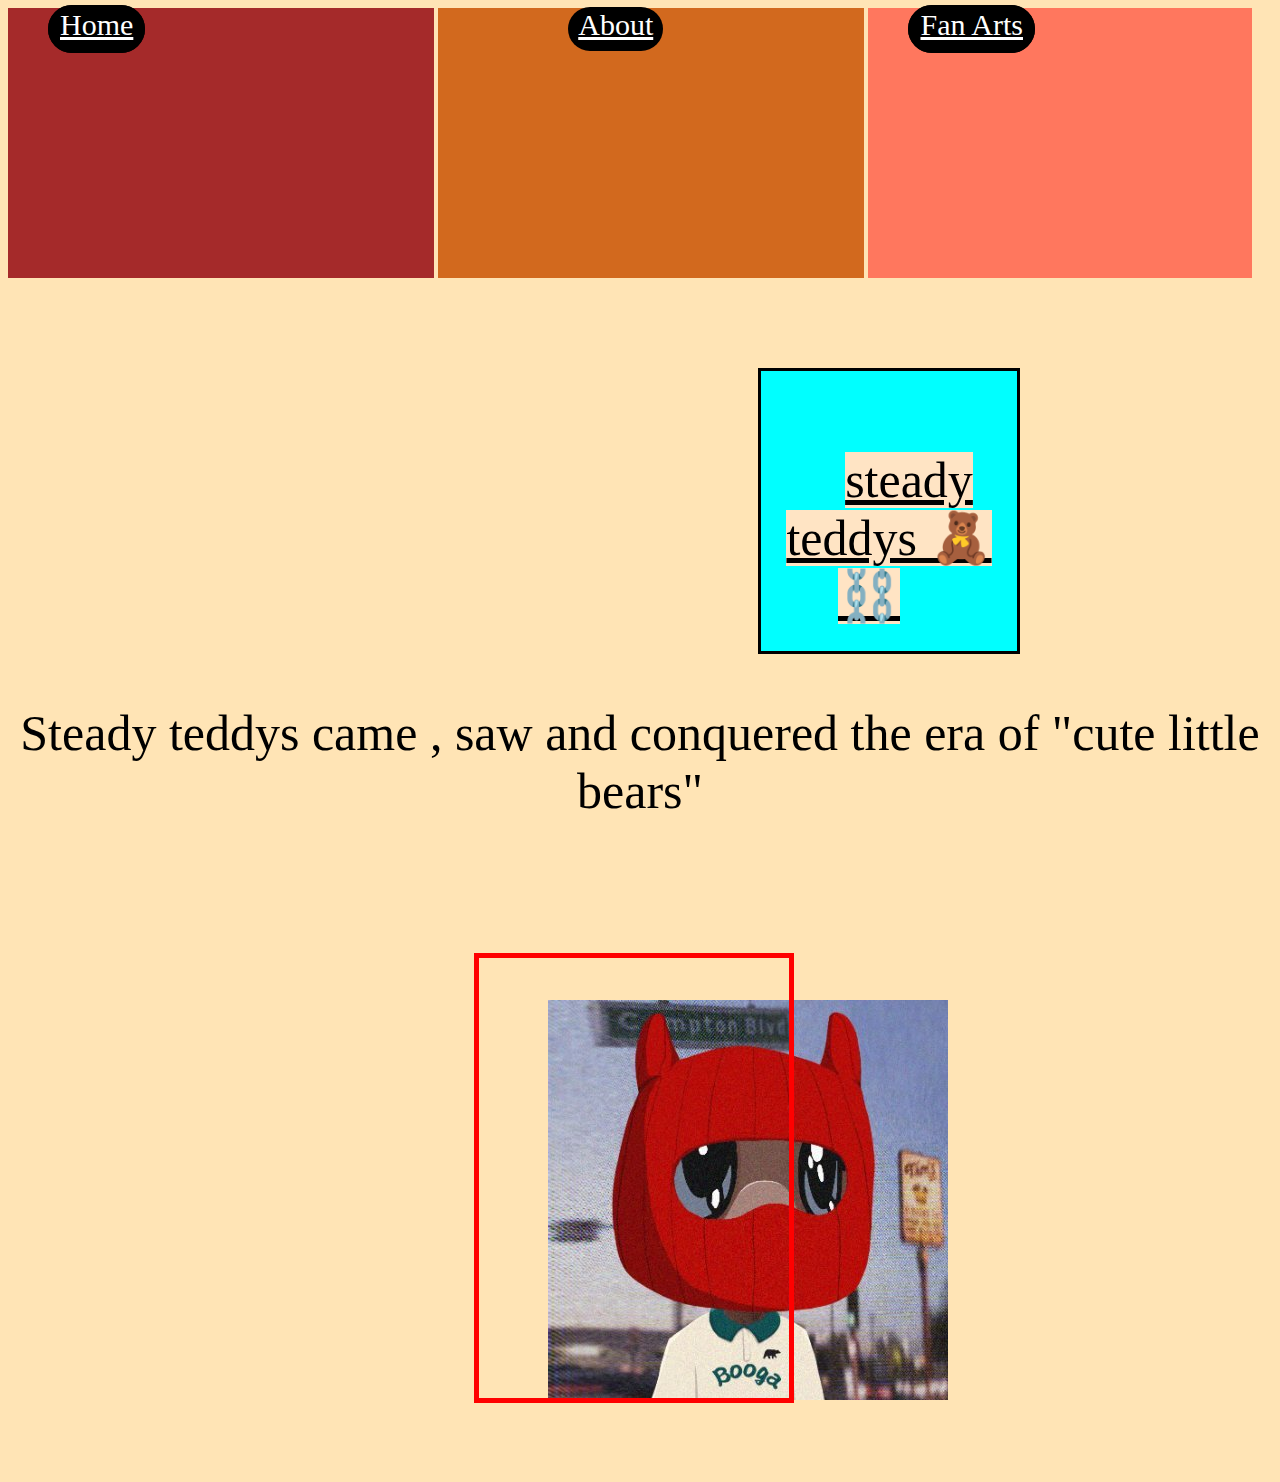
<file: index.html>
<!DOCTYPE html>
<html lang="en">
<head>
    <meta charset="UTF-8">
    <meta name="viewport" content="width=device-width, initial-scale=1.0">
    <title>Steady teddys</title>
    <link rel="stylesheet" href="styles.css">
   
</head>
<body>
<div class="one"><a href="#">Home</a></div>
<div class="two"><a href="about.html">About</a></div>
<div class="three"><a href="Fanarts.html">Fan Arts</a></div><br>
<br>
<br>
<br>
<br>

<br>
<div class="fancy">
<a href="https://x.com/steadyteddys?t=0WwuvlF5xKSa-AkEJSYJOg&s=09">steady teddys 🧸⛓️</a>


</div>

<br>

<p class="era">Steady teddys came , saw and conquered the era of "cute little bears"</p>

<div class="ted">
<img src="another teddy.jpg" alt="">


</div>





</body>
</html>
</file>
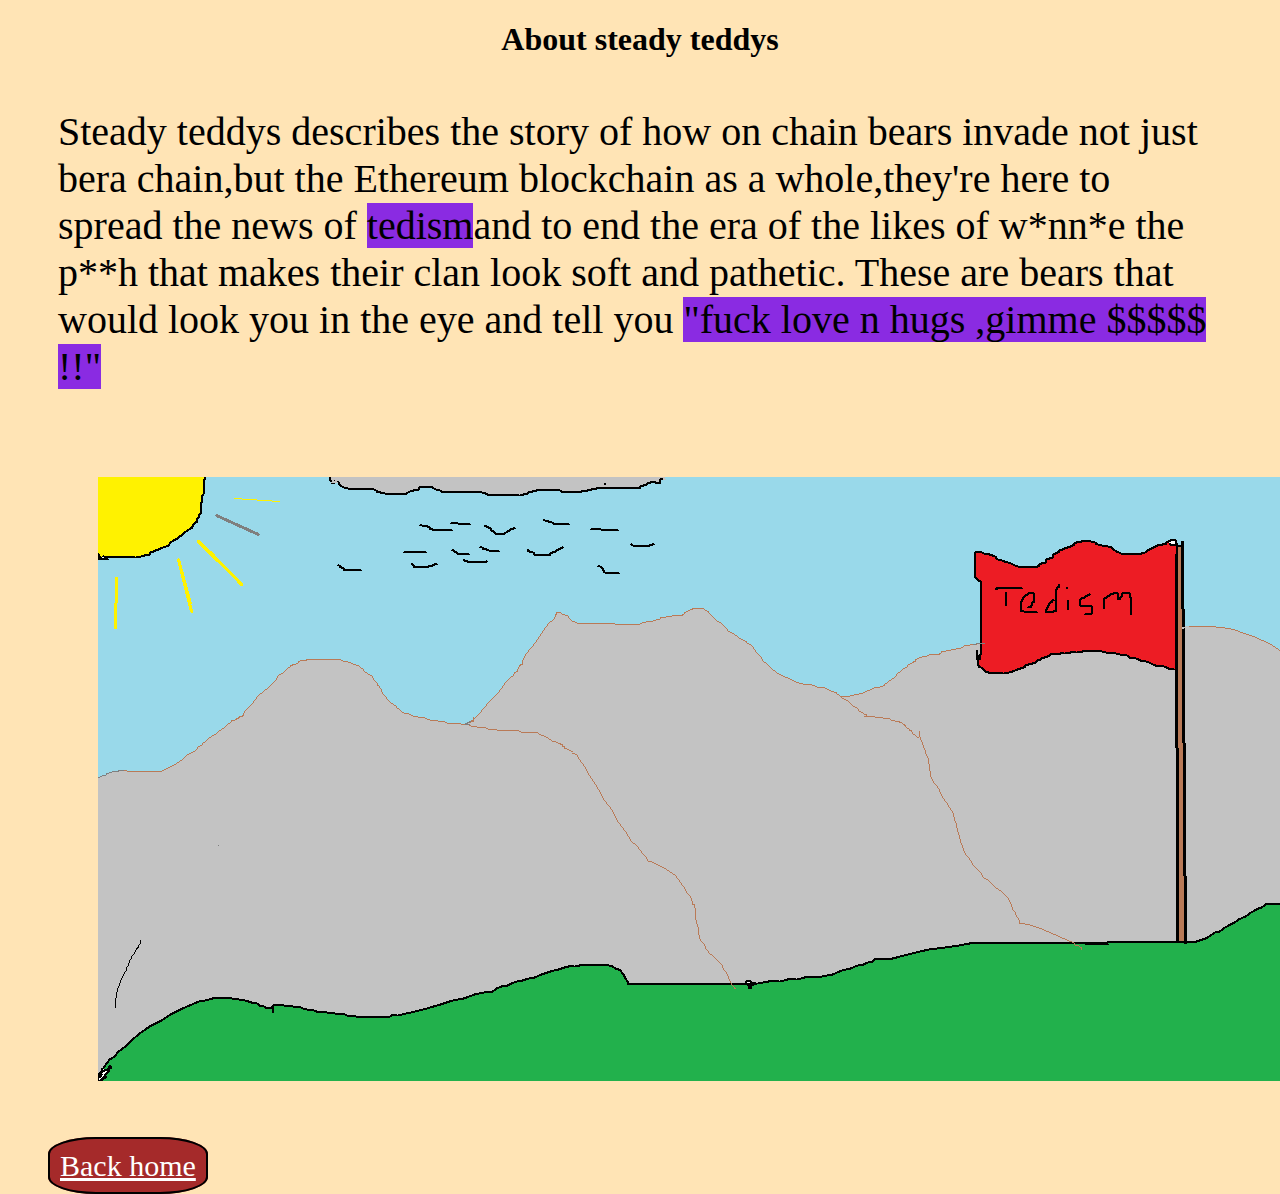
<file: About.html>
<!DOCTYPE html>
<html lang="en">
<head>
    <meta charset="UTF-8">
    <meta name="viewport" content="width=device-width, initial-scale=1.0">
    <title>About</title>
    <link rel="stylesheet" href="styles.css">

</head>
<body>
    <h1>About steady teddys</h1>
    <p class="story">Steady teddys describes the story of how on chain bears invade not just bera chain,but the Ethereum blockchain as a whole,they're here to spread the news of <span>tedism</span>and to end the era of the likes of w*nn*e the p**h that makes their clan look soft and pathetic.
    These are bears that would look you in the eye and tell you <span>"fuck love n hugs ,gimme $$$$$ !!"</span>
    <br>
    <br>
<img src="tedism.png" alt="">

    </p>

<br>
<div class="back"><a href="index.html">Back home</a></div>

</body>
</html>
</file>
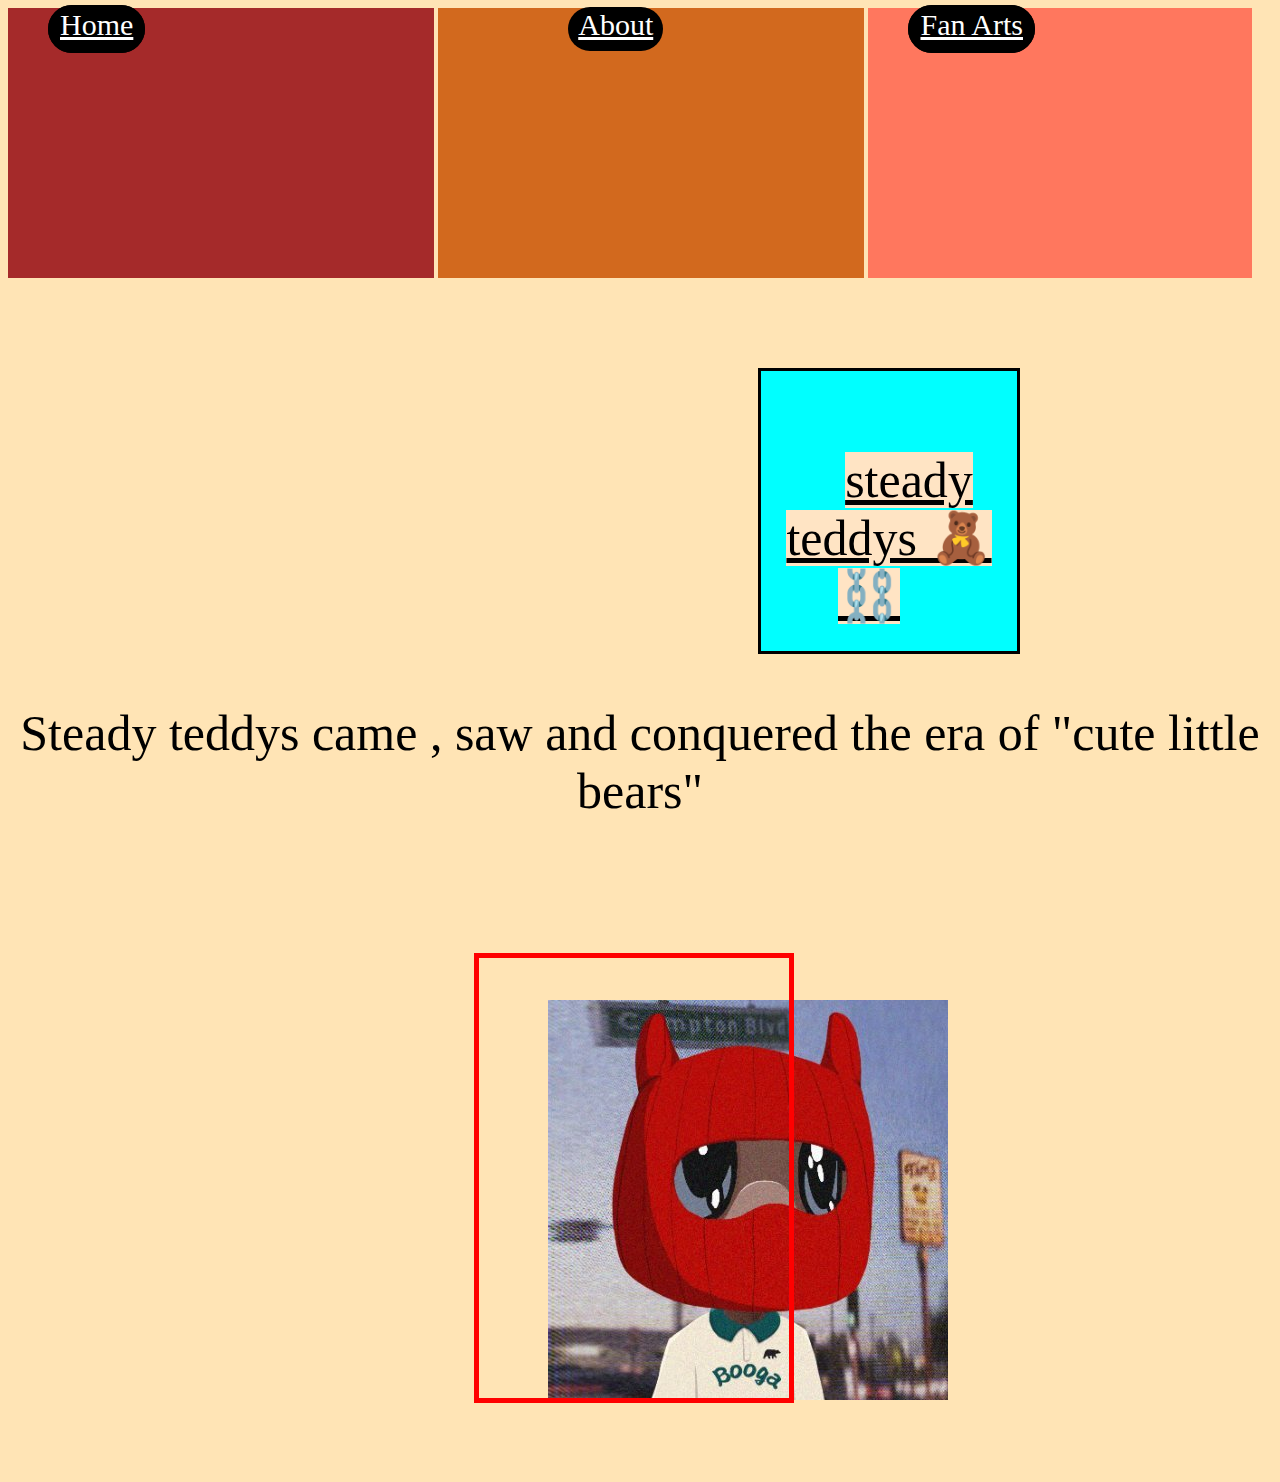
<file: Dee.html>
<!DOCTYPE html>
<html lang="en">
<head>
    <meta charset="UTF-8">
    <meta name="viewport" content="width=device-width, initial-scale=1.0">
    <title>Steady teddys</title>
    <link rel="stylesheet" href="styles.css">
   
</head>
<body>
<div class="one"><a href="#">Home</a></div>
<div class="two"><a href="about.html">About</a></div>
<div class="three"><a href="Fanarts.html">Fan Arts</a></div><br>
<br>
<br>
<br>
<br>

<br>
<div class="fancy">
<a href="https://x.com/steadyteddys?t=0WwuvlF5xKSa-AkEJSYJOg&s=09">steady teddys 🧸⛓️</a>


</div>

<br>

<p class="era">Steady teddys came , saw and conquered the era of "cute little bears"</p>

<div class="ted">
<img src="another teddy.jpg" alt="">


</div>





</body>
</html>
</file>
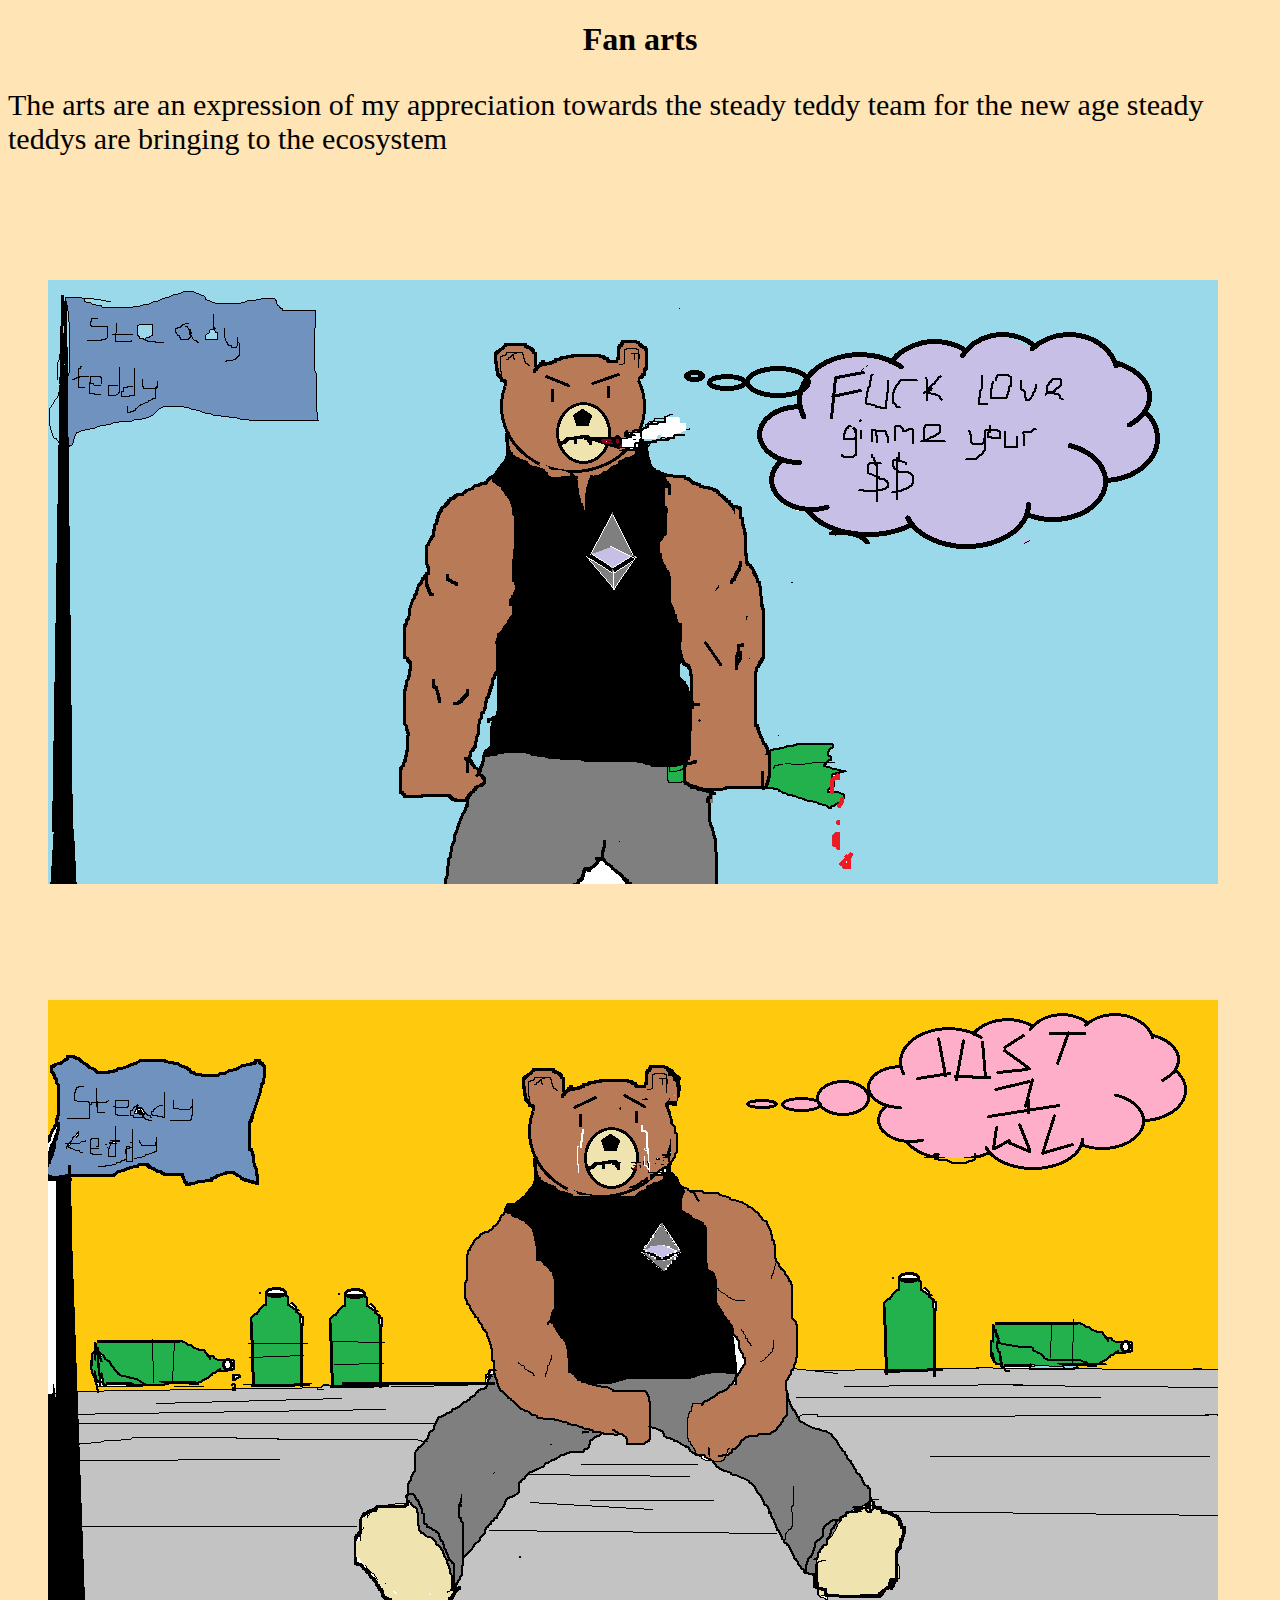
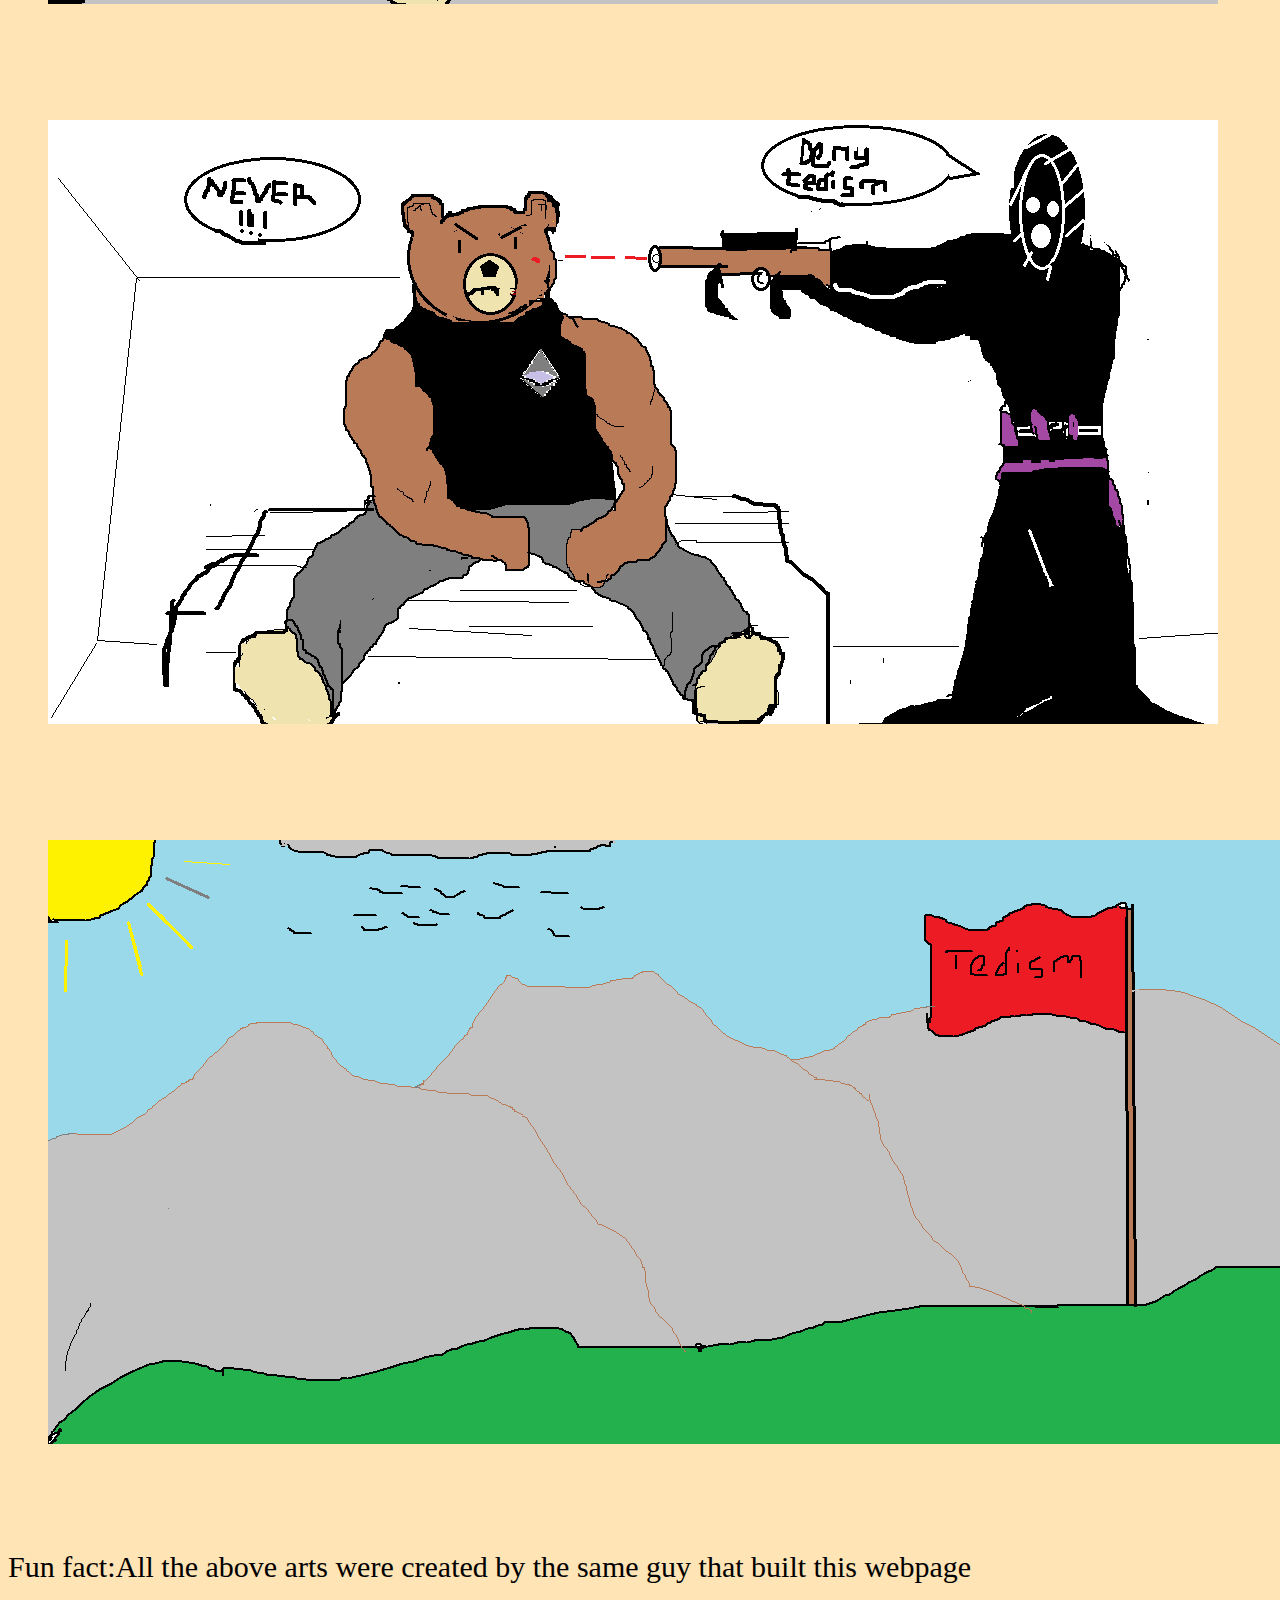
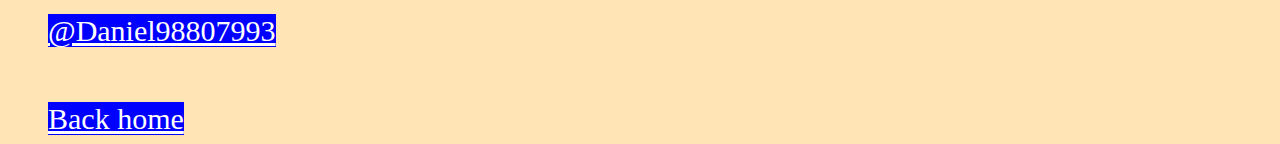
<file: Fanarts.html>
<!DOCTYPE html>
<html lang="en">
<head>
    <meta charset="UTF-8">
    <meta name="viewport" content="width=device-width, initial-scale=1.0">
    <title>Fan arts</title>
    <link rel="stylesheet" href="styles.css">
 
</head>
<body>
    <h1>Fan arts</h1>
<p class="wyns">The arts are an expression of my  appreciation towards the steady teddy team for  the new age steady teddys are bringing to the ecosystem</p>
<br>
<br>
<br>
<img src="bera.png" alt="">
<br>
<br>
<img src="drunk bera.png" alt="">
<br>
<br>
<img src="brave bera.png" alt="">
<br>
<br>
<img src="tedism.png" alt="">
<br>
<br>
<p id="fu">Fun fact:All the above arts were created by the same guy that built this webpage  </p>
<div class="Dee"><a href="https://x.com/Daniel98807993?t=nUDjo1xBBTGFlBZKjMTpmQ&s=09">@Daniel98807993</a></div>
<br>
<br>
<br>
<br>
<div class="ba"><a href="index.html">Back home</a></div>
</body>
</html>
</file>
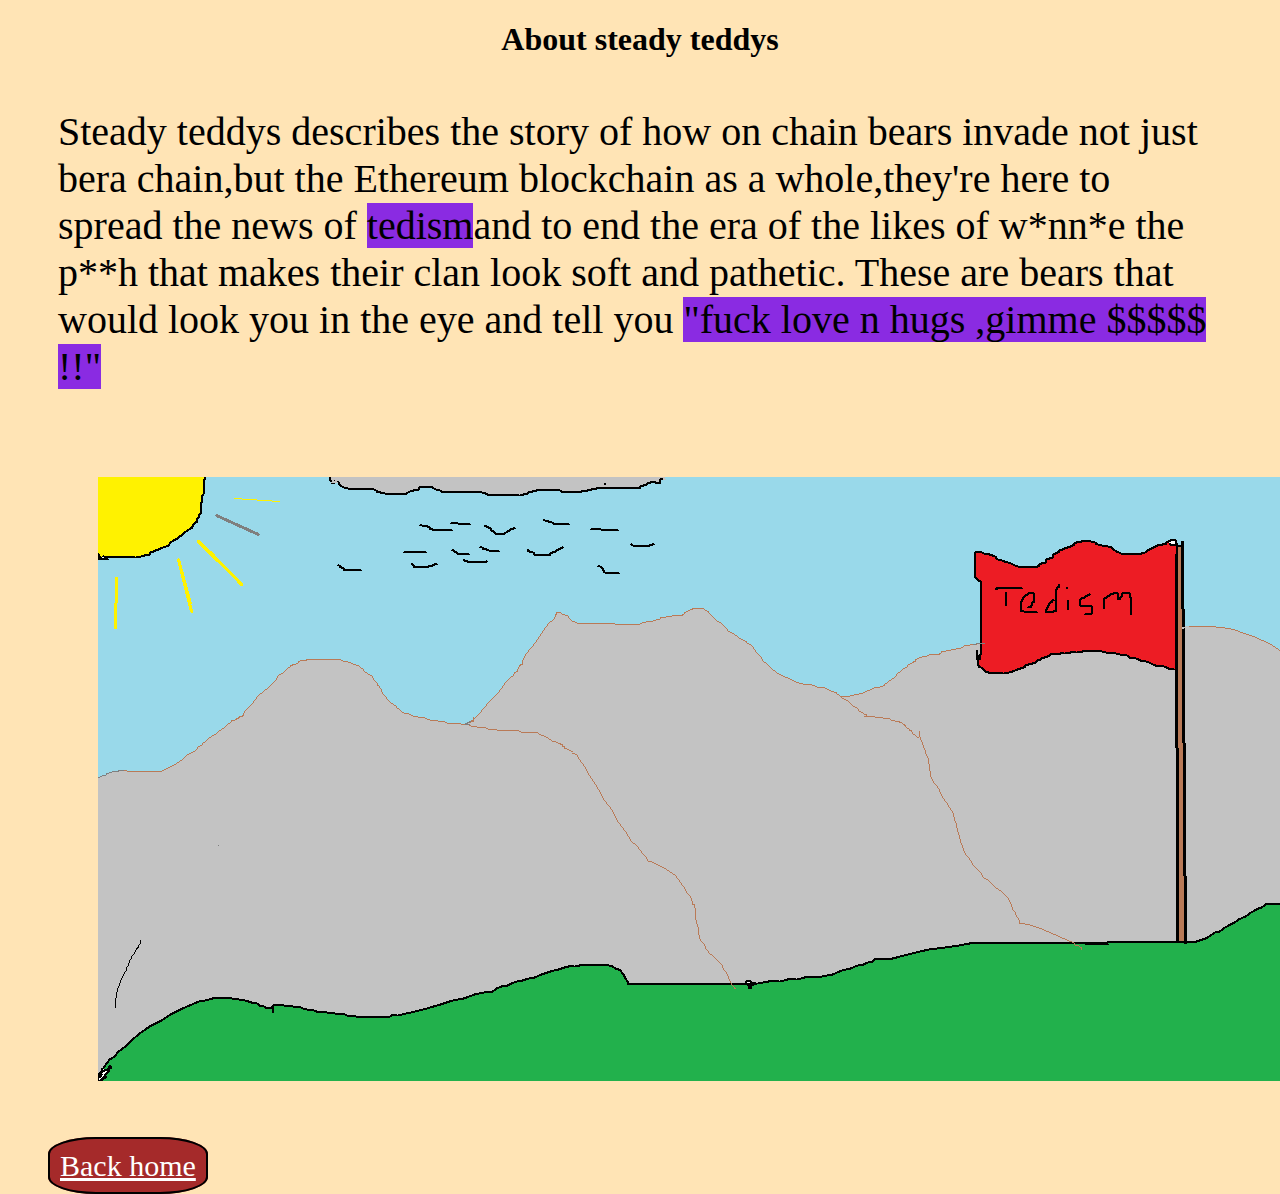
<file: Teddys.html>
<!DOCTYPE html>
<html lang="en">
<head>
    <meta charset="UTF-8">
    <meta name="viewport" content="width=device-width, initial-scale=1.0">
    <title>About</title>
    <link rel="stylesheet" href="styles.css">

</head>
<body>
    <h1>About steady teddys</h1>
    <p class="story">Steady teddys describes the story of how on chain bears invade not just bera chain,but the Ethereum blockchain as a whole,they're here to spread the news of <span>tedism</span>and to end the era of the likes of w*nn*e the p**h that makes their clan look soft and pathetic.
    These are bears that would look you in the eye and tell you <span>"fuck love n hugs ,gimme $$$$$ !!"</span>
    <br>
    <br>
<img src="tedism.png" alt="">

    </p>

<br>
<div class="back"><a href="index.html">Back home</a></div>

</body>
</html>
</file>
<file: styles.css>
div{
display: inline-block;
;

}




.one{
width: 33.3vw;
height: 30vh;
background-color: brown;


}
.two {
    width: 33.3vw;
    height: 30vh;
    background-color: chocolate;


}
.three {
    width: 30vw;
    height: 30vh;
    background-color: rgba(255, 0, 0, 0.479);
}
a{
color: white;
font-size: 30px;
margin: 40px 40px 40px 40px;
}
body{
background-color:moccasin ;

}
img{
display: block;
margin: 40px 40px 40px 40px;
}
.ted{
position: relative;
margin: 90px 30px 30px 500px;

}
.era{
text-align: center;
font-size: 50px;
font-family: cursive;

}






.ted::before{
    content:"" ;
position: absolute;
border: 5px solid red;
width: 25vw;
height: 50vh;
z-index: 2;
top: -1.5%;
left: -7%;
box-sizing: border-box;
}


.fancy{
width: 20vw;
height:200px ;
background-color: aqua;
margin-left: 750px;
color: black;
text-align: center;
border: 3px solid black;
padding-top: 80px;
animation-name: spin;
animation-duration: 1.3s;
animation-iteration-count: infinite;



}

@keyframes  spin{
0%{
transform: rotate(0deg);

}
50%{
  
}
100%{
transform: rotate(360deg);
border-radius: 50%;
scale: 1.3;
font-size: 70px;
background-color: blue;
}
}
.fancy>a{
color: black;
font-size: 50px;
background-color: bisque;
}
.two>a{
border: 2px soid black;
width: 20px;
height: 5px;
background-color: black;
border-radius: 25px;
padding: 1px 10px 10px 10px;
margin-left: 130px;
}
.story{
margin: 50px 50px 50px 50px;
font-size: 40px;

}
h1{
text-align: center;

}
span{
background-color:blueviolet;
font-family: cursive;
}

.back>a{
color: white;
border: 2px solid black;
padding: 10px 10px 10px 10px;
background-color: brown;
border-radius: 30%;

}
.three>a{
border: 2px solid black;
padding: 0.7px 10px 10px 10px;
background-color: black;
border-radius: 30px;


}
.one>a{
border: 2px solid black;
    padding: 0.7px 10px 10px 10px;
    background-color: black;
    border-radius: 30px;




}
.wyns{
font-size: 30px;

}
.Dee{
color: black



}





div>a{
background-color: blue;

}
#fu{
font-size: 30px;

}
</file>
